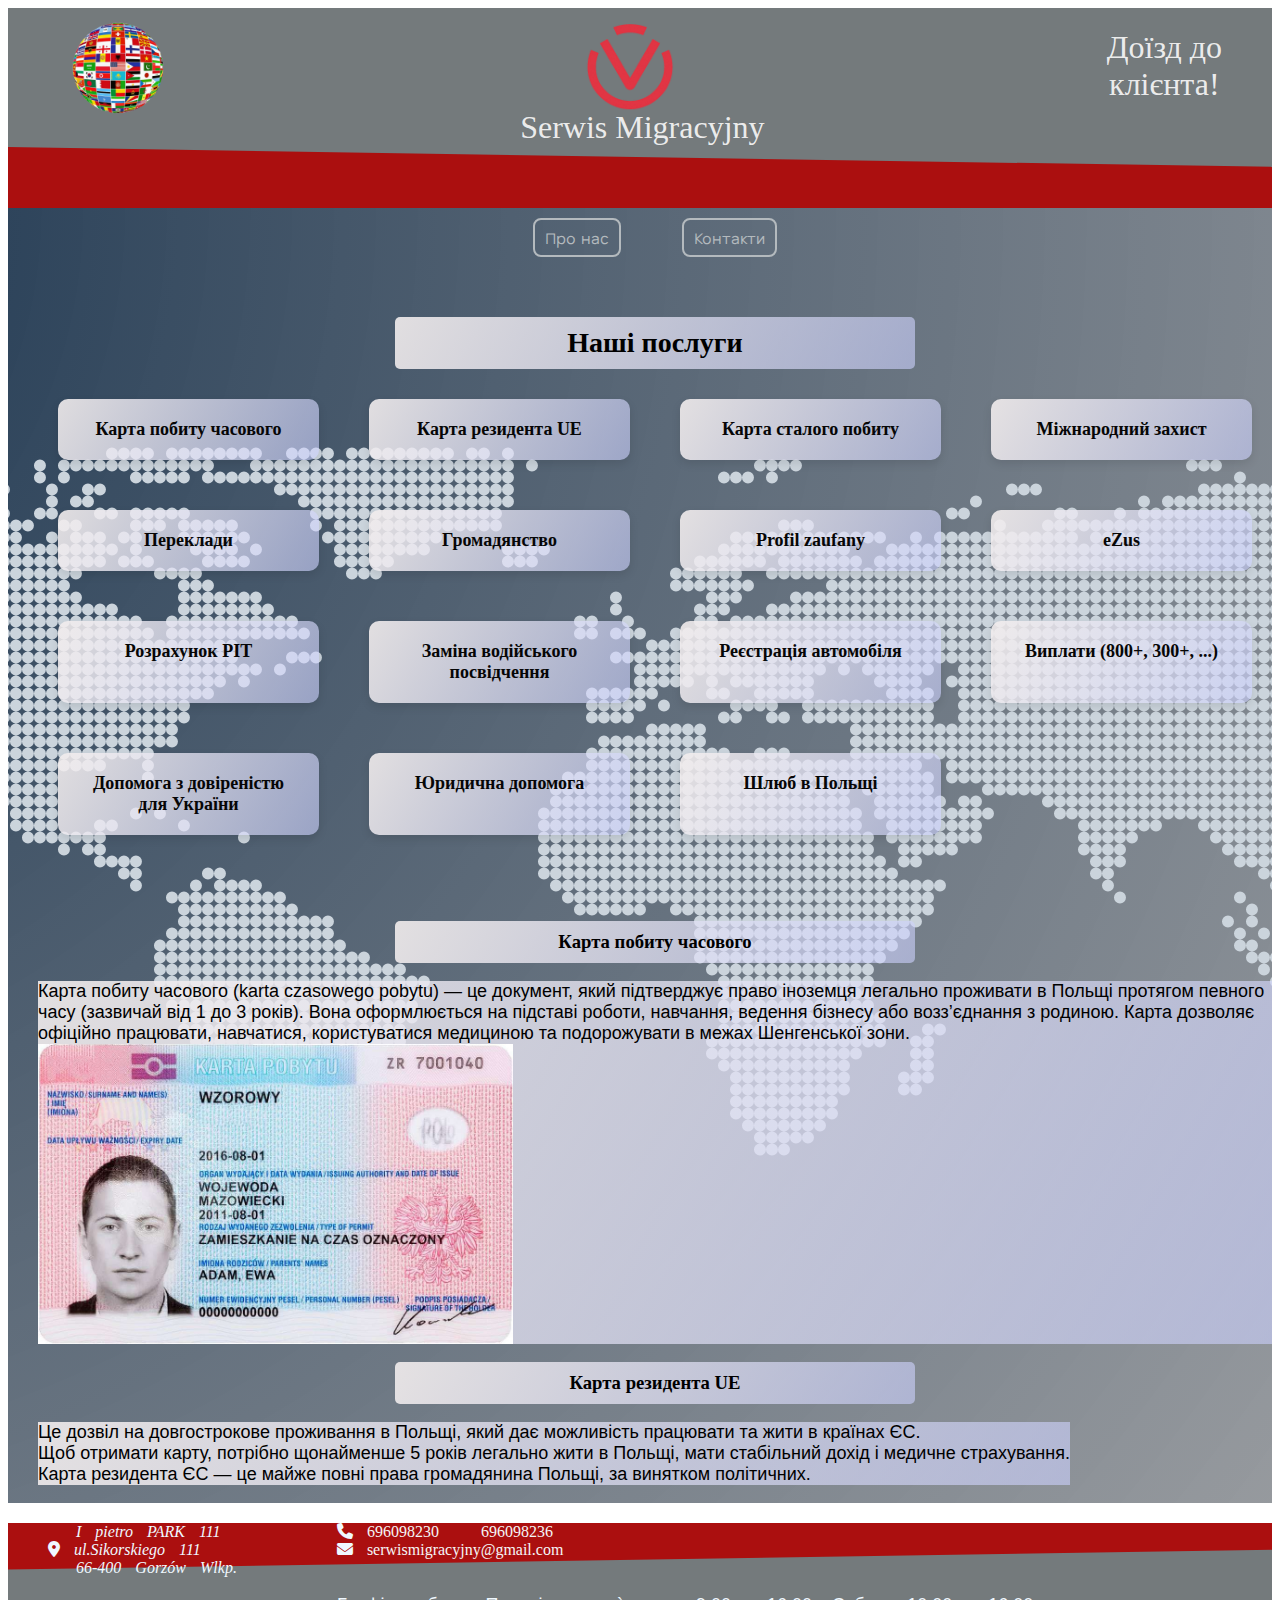
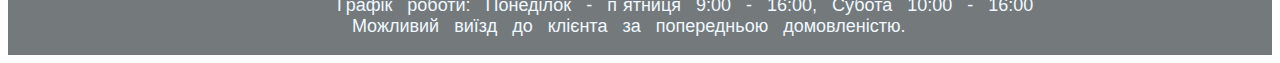
<file: index.html>
<html lang="en">
<head>
    <meta charset="UTF-8">
    <meta name="viewport" content="width=device-width, initial-scale=1.0">
    <link rel="stylesheet" href="https://cdnjs.cloudflare.com/ajax/libs/animate.css/4.1.1/animate.min.css"/>
    <link rel="preconnect" href="https://fonts.googleapis.com">
    <link rel="preconnect" href="https://fonts.gstatic.com" crossorigin>
    <link href="https://fonts.googleapis.com/css2?family=Cal+Sans&family=Nata+Sans:wght@100..900&family=Pacifico&family=Playfair+Display:ital,wght@0,400..900;1,400..900&display=swap" rel="stylesheet">
    <link rel="stylesheet" href="https://cdnjs.cloudflare.com/ajax/libs/font-awesome/6.5.2/css/all.min.css">
    <link rel="stylesheet" href="main.css">
    <title>Document</title>
</head>
<body>
    <header>
        <div><img src="img/PlanetFlag.png" alt=""></div>
        <div class="second-header-img"><img src="img/6d29fe33-c944-4bbc-86c1-388eb18332c9.png" alt=""><h1 class="hd_text">Serwis Migracyjny</h1></div>
        <div><h1>Доїзд до <br> клієнта!</h1></div>
    </header>
    <main>
        <nav>
            <a class="a-outline animate__animated" href="about_us.html">Про нас</a>
            <a class="a-outline animate__animated" href="contact.html">Контакти</a>
        </nav>
<section id="services">
  <h2>Наші послуги</h2>
  <div class="services-grid">
    <div class="service-card">Карта побиту часового</div>
    <div class="service-card">Карта резидента UE</div>
    <div class="service-card">Карта сталого побиту</div>
    <div class="service-card">Міжнародний захист</div>
    <div class="service-card">Переклади</div>
    <div class="service-card">Громадянство</div>
    <div class="service-card">Profil zaufany</div>
    <div class="service-card">eZus</div>
    <div class="service-card">Розрахунок PIT</div>
    <div class="service-card">Заміна водійського посвідчення</div>
    <div class="service-card">Реєстрація автомобіля</div>
    <div class="service-card">Виплати (800+, 300+, ...)</div>
    <div class="service-card">Допомога з довіреністю для України</div>
    <div class="service-card">Юридична допомога</div>
    <div class="service-card">Шлюб в Польщі</div>
  </div>
</section>
<br><br>
<h3>Карта побиту часового</h3>
<div class="options-info">
    <p>Карта побиту часового (karta czasowego pobytu) — це документ, який підтверджує право іноземця легально проживати в Польщі протягом певного часу (зазвичай від 1 до 3 років).
        Вона оформлюється на підставі роботи, навчання, ведення бізнесу або возз’єднання з родиною.
        Карта дозволяє офіційно працювати, навчатися, користуватися медициною та подорожувати в межах Шенгенської зони.
    <img src="img/karta-pobytu.jpg" alt=""></p>
</div>
<h3>Карта резидента UE</h3>
<div class="options-info">
    <p>Це дозвіл на довгострокове проживання в Польщі, який дає можливість працювати та жити в країнах ЄС.
        <br>Щоб отримати карту, потрібно щонайменше 5 років легально жити в Польщі, мати стабільний дохід і медичне страхування.
        <br>Карта резидента ЄС — це майже повні права громадянина Польщі, за винятком політичних.</p>
</div>
    </main>
    <footer>
        <div><address>&nbsp;&nbsp;I pietro PARK 111<br><span class="fa-solid fa-location-dot"></span>&nbsp;ul.Sikorskiego 111<br>&nbsp;&nbsp;66-400 Gorzów Wlkp.</address></div>
        <div>
        <div id="tel-mail"><i class="fa-solid fa-phone"></i>&nbsp;<a href="tel:+48696098230">696098230</a>&nbsp;&nbsp;<a href="tel:+48696098236">
            696098236</a>&nbsp;<br><i class="fa-solid fa-envelope"></i>&nbsp;<a href="mailto:serwismigracyjny@gmail.com">serwismigracyjny@gmail.com</a><br><br>
        <p>Графік роботи: Понеділок - п`ятниця 9:00 - 16:00, Субота 10:00 - 16:00 <br>&nbsp;Можливий виїзд до клієнта за попередньою домовленістю.</p></div>
    </footer>
    <script src="https://cdn.jsdelivr.net/npm/bootstrap@5.3.3/dist/js/bootstrap.bundle.min.js"></script>
    <script src="main.js"></script>
</body>
</html>
</file>
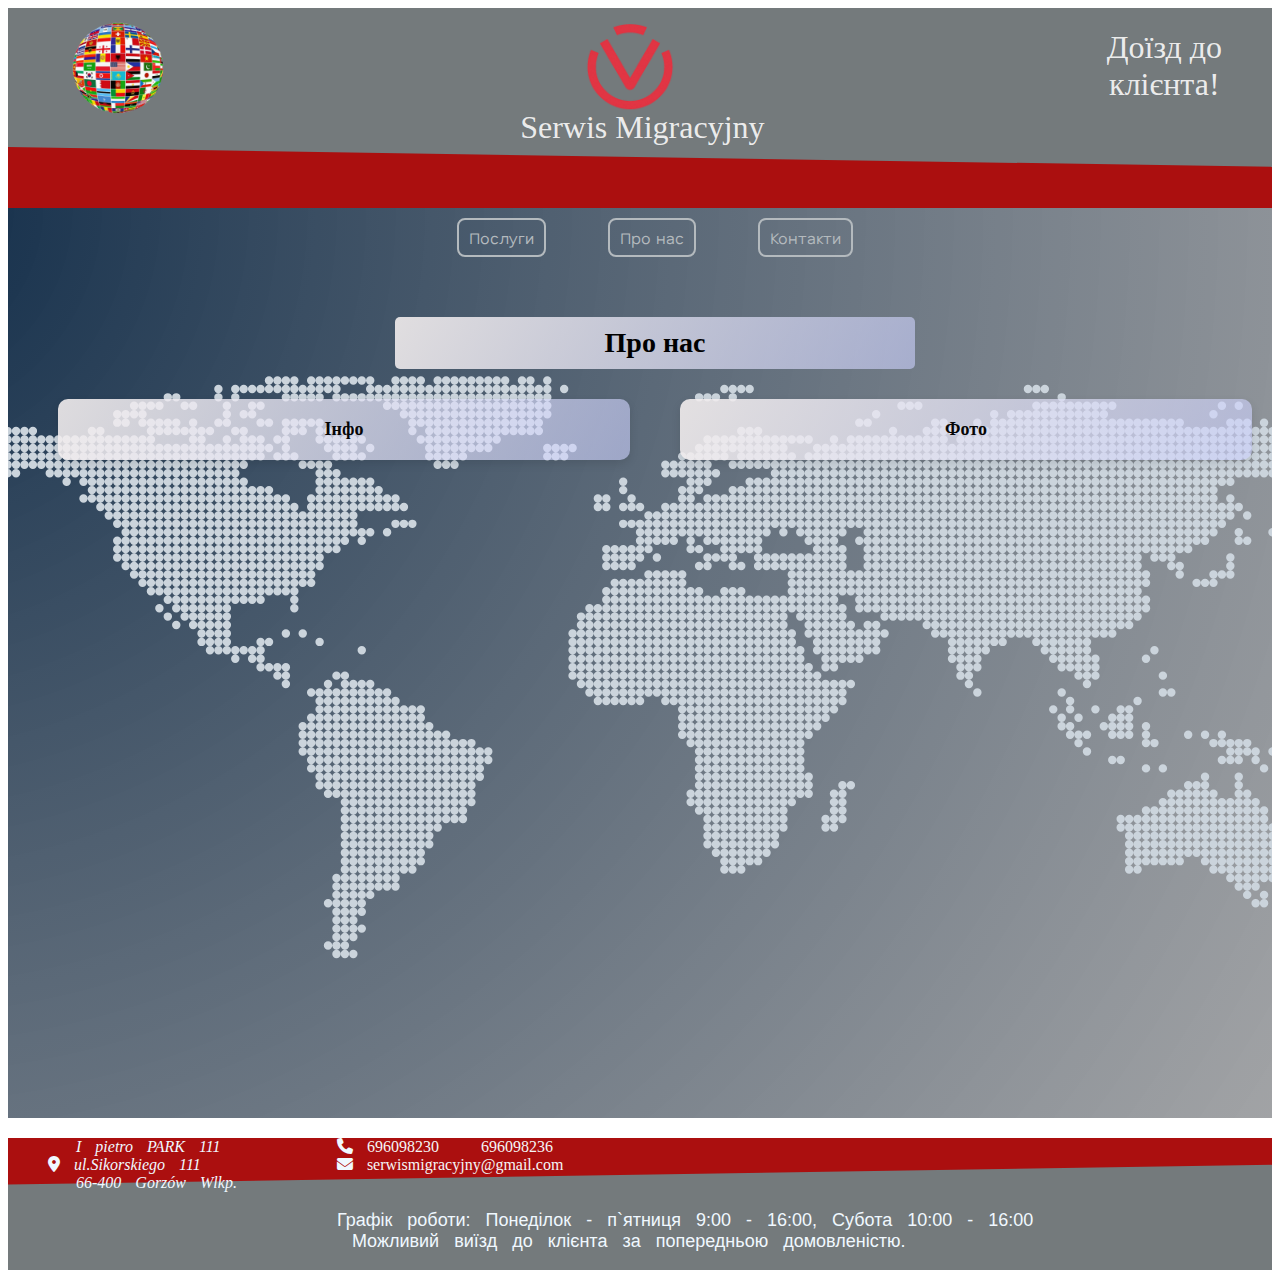
<file: about_us.html>
<html lang="en">
<head>
    <meta charset="UTF-8">
    <meta name="viewport" content="width=device-width, initial-scale=1.0">
    <link rel="stylesheet" href="https://cdnjs.cloudflare.com/ajax/libs/animate.css/4.1.1/animate.min.css"/>
    <link rel="preconnect" href="https://fonts.googleapis.com">
    <link rel="preconnect" href="https://fonts.gstatic.com" crossorigin>
    <link href="https://fonts.googleapis.com/css2?family=Cal+Sans&family=Nata+Sans:wght@100..900&family=Pacifico&family=Playfair+Display:ital,wght@0,400..900;1,400..900&display=swap" rel="stylesheet">
    <link rel="stylesheet" href="https://cdnjs.cloudflare.com/ajax/libs/font-awesome/6.5.2/css/all.min.css">
    <link rel="stylesheet" href="main.css">
    <title>Document</title>
</head>
<body>
    <header>
        <div><img src="img/PlanetFlag.png" alt=""></div>
        <div class="second-header-img"><img src="img/6d29fe33-c944-4bbc-86c1-388eb18332c9.png" alt=""><h1 class="hd_text">Serwis Migracyjny</h1></div>
        <div><h1>Доїзд до <br> клієнта!</h1></div>
    </header>
    <main>
        <nav>
            <a class="a-outline animate__animated" href="index.html">Послуги</a>
            <a class="a-outline animate__animated" href="about_us.html">Про нас</a>
            <a class="a-outline animate__animated" href="contact.html">Контакти</a>
        </nav>
<section id="services">
  <h2>Про нас</h2>
  <div class="services-grid">
    <div class="service-card">Інфо</div>
    <div class="service-card">Фото</div>
  </div>
</section>
    </main>
    <footer>
        <div><address>&nbsp;&nbsp;I pietro PARK 111<br><span class="fa-solid fa-location-dot"></span>&nbsp;ul.Sikorskiego 111<br>&nbsp;&nbsp;66-400 Gorzów Wlkp.</address></div>
        <div>
        <div id="tel-mail"><i class="fa-solid fa-phone"></i>&nbsp;<a href="tel:+48696098230">696098230</a>&nbsp;&nbsp;<a href="tel:+48696098236">
            696098236</a>&nbsp;<br><i class="fa-solid fa-envelope"></i>&nbsp;<a href="mailto:serwismigracyjny@gmail.com">serwismigracyjny@gmail.com</a><br><br>
        <p>Графік роботи: Понеділок - п`ятниця 9:00 - 16:00, Субота 10:00 - 16:00 <br>&nbsp;Можливий виїзд до клієнта за попередньою домовленістю.</p></div>
    </footer>
    <script src="https://cdn.jsdelivr.net/npm/bootstrap@5.3.3/dist/js/bootstrap.bundle.min.js"></script>
    <script src="main.js"></script>
</body>
</html>
</file>
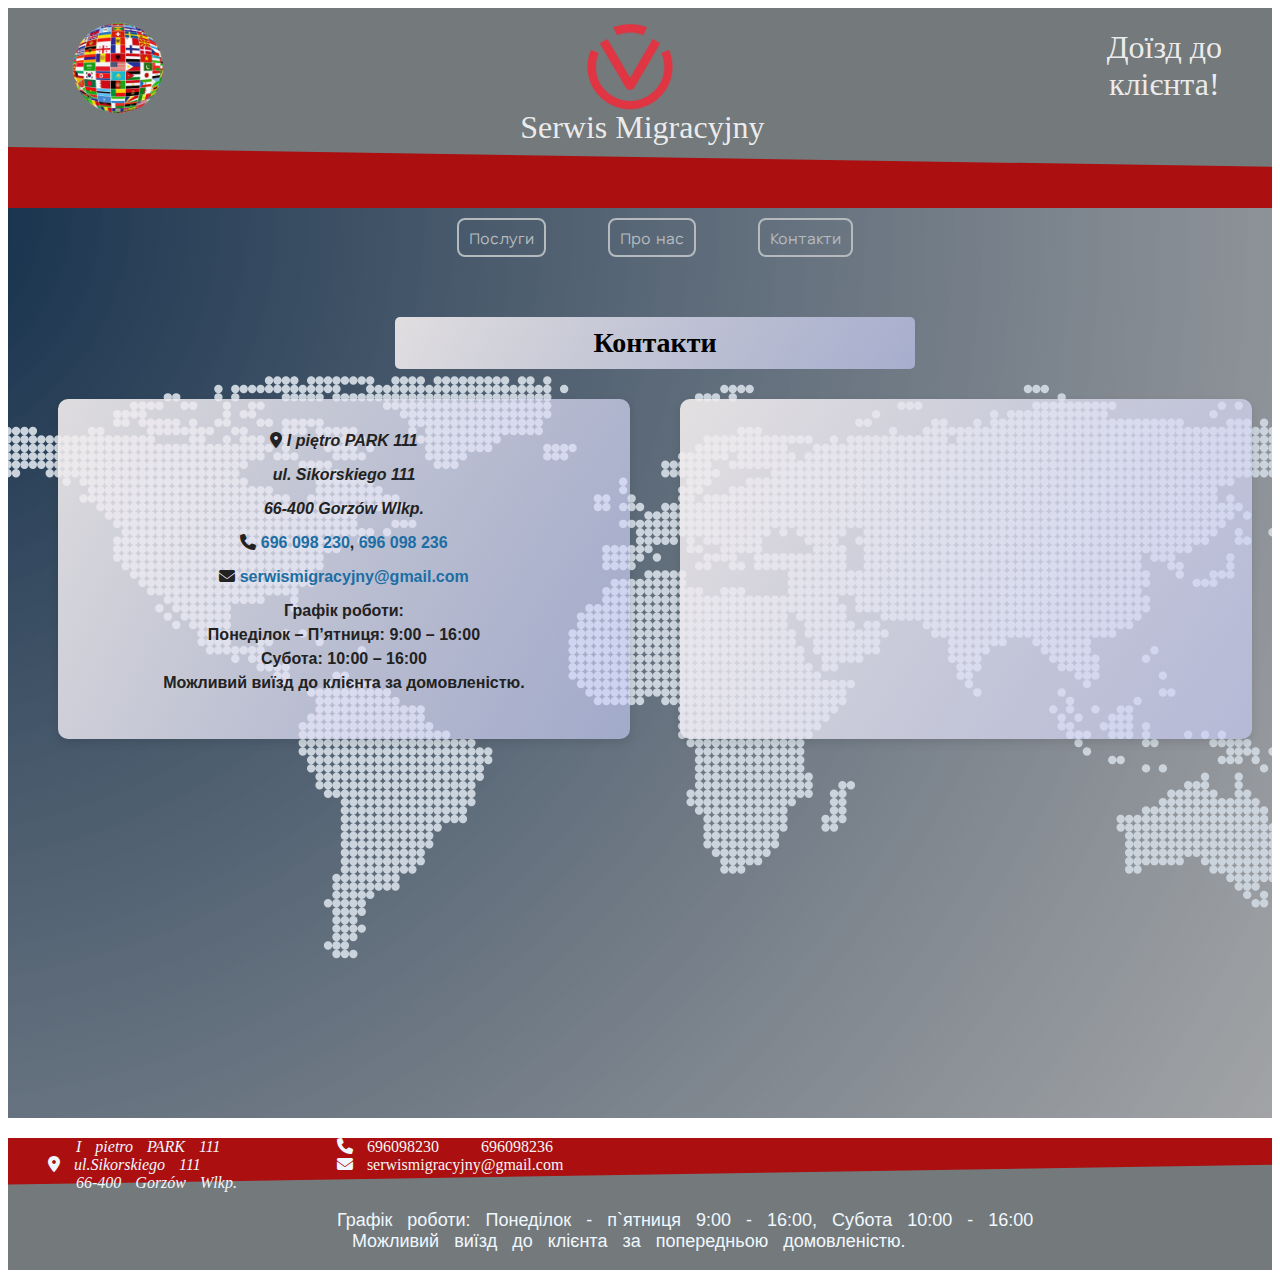
<file: contact.html>
<html lang="en">
<head>
    <meta charset="UTF-8">
    <meta name="viewport" content="width=device-width, initial-scale=1.0">
    <link rel="stylesheet" href="https://cdnjs.cloudflare.com/ajax/libs/animate.css/4.1.1/animate.min.css"/>
    <link rel="preconnect" href="https://fonts.googleapis.com">
    <link rel="preconnect" href="https://fonts.gstatic.com" crossorigin>
    <link href="https://fonts.googleapis.com/css2?family=Cal+Sans&family=Nata+Sans:wght@100..900&family=Pacifico&family=Playfair+Display:ital,wght@0,400..900;1,400..900&display=swap" rel="stylesheet">
    <link rel="stylesheet" href="https://cdnjs.cloudflare.com/ajax/libs/font-awesome/6.5.2/css/all.min.css">
    <link rel="stylesheet" href="main.css">
    <title>Document</title>
</head>
<body>
    <header>
        <div><img src="img/PlanetFlag.png" alt=""></div>
        <div class="second-header-img"><img src="img/6d29fe33-c944-4bbc-86c1-388eb18332c9.png" alt=""><h1 class="hd_text">Serwis Migracyjny</h1></div>
        <div><h1>Доїзд до <br> клієнта!</h1></div>
    </header>
    <main>
        <nav>
            <a class="a-outline animate__animated" href="index.html">Послуги</a>
            <a class="a-outline animate__animated" href="about_us.html">Про нас</a>
            <a class="a-outline animate__animated" href="contact.html">Контакти</a>
        </nav>
<section id="services">
  <h2>Контакти</h2>
  <div class="contact-grid">
    <div class="contact-card">
      <address>
        <p><i class="fa-solid fa-location-dot"></i> I piętro PARK 111</p>
        <p>ul. Sikorskiego 111</p>
        <p>66-400 Gorzów Wlkp.</p>
      </address>

      <p><i class="fa-solid fa-phone"></i> 
        <a href="tel:+48696098230">696 098 230</a>, 
        <a href="tel:+48696098236">696 098 236</a>
      </p>

      <p><i class="fa-solid fa-envelope"></i> 
        <a href="mailto:serwismigracyjny@gmail.com">serwismigracyjny@gmail.com</a>
      </p>

      <p>
        <strong>Графік роботи:</strong><br>
        Понеділок – П’ятниця: 9:00 – 16:00<br>
        Субота: 10:00 – 16:00<br>
        Можливий виїзд до клієнта за домовленістю.
      </p>
    </div>
    <div class="contact-card"><iframe src="https://www.google.com/maps/embed?pb=!1m18!1m12!1m3!1d2186.3704748800787!2d15.230681876206521!3d52.731867220522616!2m3!1f0!2f0!3f0!3m2!1i1024!2i768!4f13.1!3m3!1m2!1s0x47071f6f05cca6af%3A0x90871fcdf6760117!2sProfesjonalny%20Serwis%20Migracyjny!5e1!3m2!1suk!2spl!4v1756316488804!5m2!1suk!2spl" 
        style="border:0;" allowfullscreen="" loading="lazy" 
        referrerpolicy="no-referrer-when-downgrade"></iframe></div>
</div>
</section>
    </main>
    <footer>
        <div><address>&nbsp;&nbsp;I pietro PARK 111<br><span class="fa-solid fa-location-dot"></span>&nbsp;ul.Sikorskiego 111<br>&nbsp;&nbsp;66-400 Gorzów Wlkp.</address></div>
        <div>
        <div id="tel-mail"><i class="fa-solid fa-phone"></i>&nbsp;<a href="tel:+48696098230">696098230</a>&nbsp;&nbsp;<a href="tel:+48696098236">
            696098236</a>&nbsp;<br><i class="fa-solid fa-envelope"></i>&nbsp;<a href="mailto:serwismigracyjny@gmail.com">serwismigracyjny@gmail.com</a><br><br>
        <p>Графік роботи: Понеділок - п`ятниця 9:00 - 16:00, Субота 10:00 - 16:00 <br>&nbsp;Можливий виїзд до клієнта за попередньою домовленістю.</p></div>
    </footer>
    <script src="https://cdn.jsdelivr.net/npm/bootstrap@5.3.3/dist/js/bootstrap.bundle.min.js"></script>
    <script src="main.js"></script>
</body>
</html>
</file>
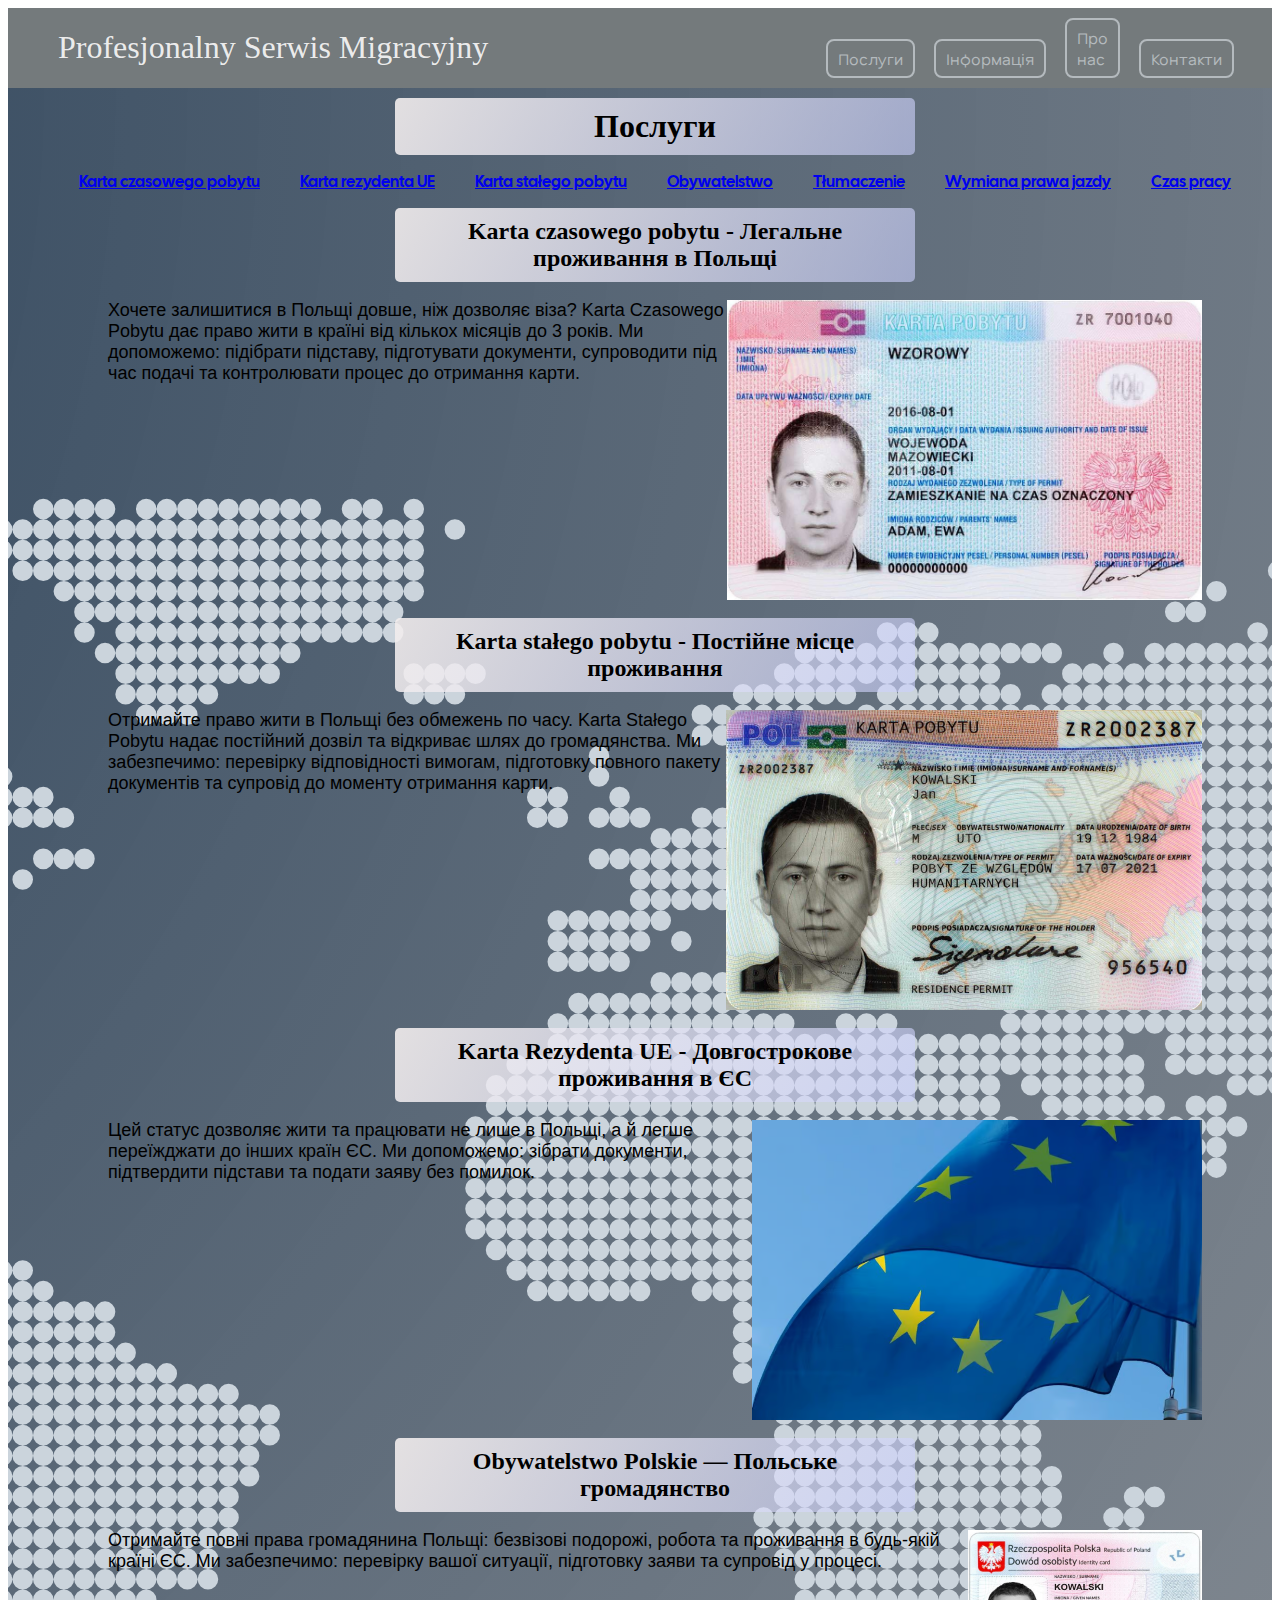
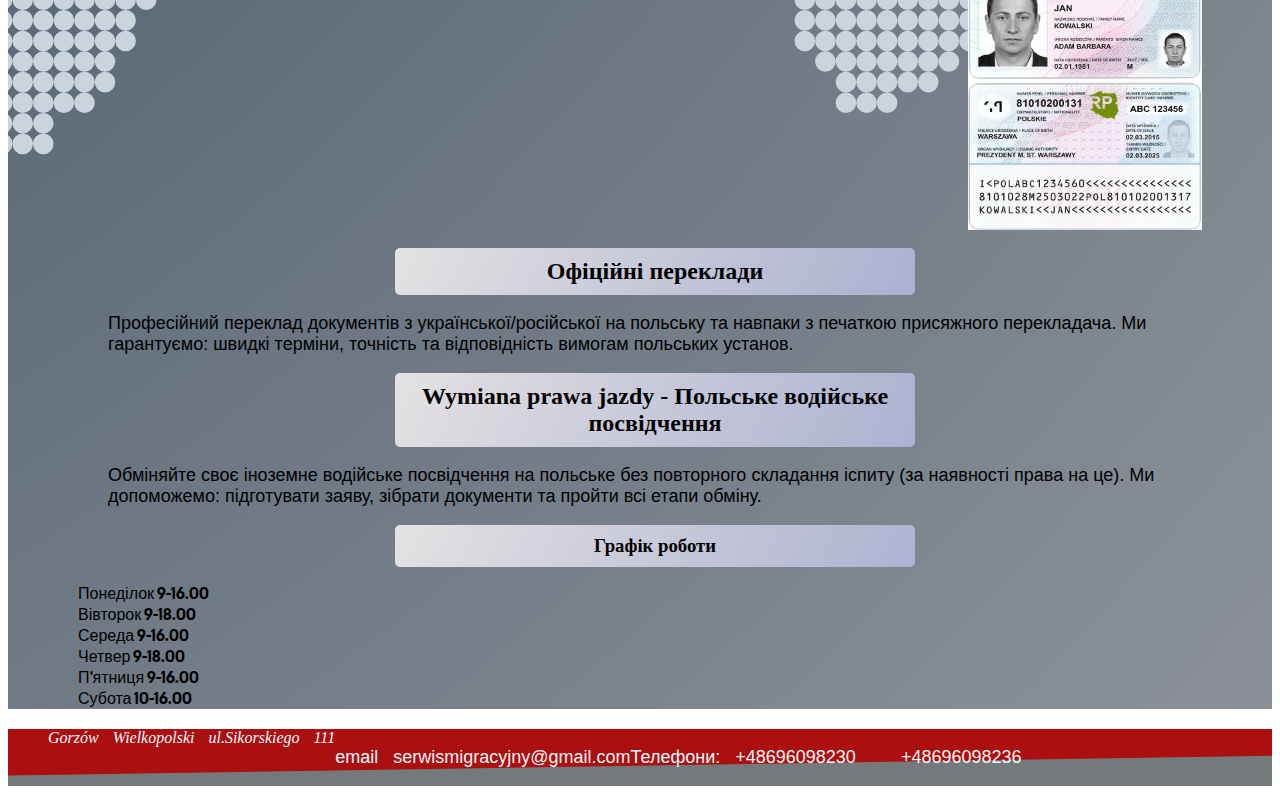
<file: info.html>
<html lang="en">
<head>
    <meta charset="UTF-8">
    <meta name="viewport" content="width=device-width, initial-scale=1.0">
    <link rel="stylesheet" href="https://cdnjs.cloudflare.com/ajax/libs/animate.css/4.1.1/animate.min.css"/>
    <link rel="preconnect" href="https://fonts.googleapis.com">
    <link rel="preconnect" href="https://fonts.gstatic.com" crossorigin>
    <link href="https://fonts.googleapis.com/css2?family=Cal+Sans&family=Nata+Sans:wght@100..900&family=Pacifico&family=Playfair+Display:ital,wght@0,400..900;1,400..900&display=swap" rel="stylesheet">
    <link rel="stylesheet" href="main.css">
    <title>Document</title>
</head>
<body>
    <header>
        <h1>Profesjonalny Serwis Migracyjny</h1>
        <nav>
            <a class="a-outline animate__animated">Послуги</a>
            <a class="a-outline animate__animated" href="info.html">Інформація</a>
            <a class="a-outline animate__animated" href="about_us.html">Про нас</a>
            <a class="a-outline animate__animated" href="contact.html">Контакти</a>
        </nav>
    </header>
    <main>
        <h1>Послуги</h1>
        <ul class="list-of-services">
            <li><a href="#czasowego">Karta czasowego pobytu</a></li>
            <li><a href="#stałego">Karta rezydenta UE</a></li>
            <li><a href="#Rezydenta">Karta stałego pobytu</a></li>
            <li><a href="#Obywatelstwo">Obywatelstwo</a></li>
            <li><a href="#translate">Tłumaczenie</a></li>
            <li><a href="#Wymiana">Wymiana prawa jazdy</a></li>
            <li><a href="#schedule">Czas pracy</a></li>
        </ul>
        <div id="container_text">
            <h2 id="czasowego">Karta czasowego pobytu - Легальне проживання в Польщі</h2>
            <p>Хочете залишитися в Польщі довше, ніж дозволяє віза? Karta Czasowego Pobytu дає право жити в країні від кількох місяців до 3 років.
                Ми допоможемо: підібрати підставу, підготувати документи, супроводити під час подачі та контролювати процес до отримання карти.
            <img src="img/karta-pobytu-a4c69e-1024.jpg" alt=""></p>
            <h2 id="stałego">Karta stałego pobytu - Постійне місце проживання</h2>
            <p>Отримайте право жити в Польщі без обмежень по часу. Karta Stałego Pobytu надає постійний дозвіл та відкриває шлях до громадянства.
                Ми забезпечимо: перевірку відповідності вимогам, підготовку повного пакету документів та супровід до моменту отримання карти.
            <img src="img/stalego.jpg" alt=""></p>
            <h2 id="Rezydenta">Karta Rezydenta UE - Довгострокове проживання в ЄС</h2>    
            <p>Цей статус дозволяє жити та працювати не лише в Польщі, а й легше переїжджати до інших країн ЄС.
                Ми допоможемо: зібрати документи, підтвердити підстави та подати заяву без помилок.
            <img src="img/resident.jpg" alt=""></p>
            <h2 id="Obywatelstwo">Obywatelstwo Polskie — Польське громадянство</h2>
            <p>Отримайте повні права громадянина Польщі: безвізові подорожі, робота та проживання в будь-якій країні ЄС.
               Ми забезпечимо: перевірку вашої ситуації, підготовку заяви та супровід у процесі.
            <img src="img/Dowod-Osobisty-2015.jpg" alt=""></p>
            <h2 id="translate">Офіційні переклади</h2>
            <p>Професійний переклад документів з української/російської на польську та навпаки з печаткою присяжного перекладача.
               Ми гарантуємо: швидкі терміни, точність та відповідність вимогам польських установ.
            </p>
            <h2 id="Wymiana">Wymiana prawa jazdy - Польське водійське посвідчення</h2>
            <p>Обміняйте своє іноземне водійське посвідчення на польське без повторного складання іспиту (за наявності права на це).
               Ми допоможемо: підготувати заяву, зібрати документи та пройти всі етапи обміну.</p> 
        </div>      
        <h3 id="schedule">Графік роботи</h3>
        <ul class="list-of-schedule">
            <li>Понеділок  9-16.00</li>
            <li>Вівторок   9-18.00</li>
            <li>Середа     9-16.00</li>
            <li>Четвер     9-18.00</li>
            <li>П'ятниця   9-16.00</li>
            <li>Субота     10-16.00</li>
        </ul>
    </main>
    <footer>
        <address>Gorzów Wielkopolski ul.Sikorskiego 111</address>
        <p>email <a href="mailto:serwismigracyjny@gmail.com">serwismigracyjny@gmail.com</a></p>
        <p>Телефони:&nbsp;<a href="tel:+48696098230">+48696098230</a>&nbsp;&nbsp;&nbsp;<a href="tel:+48696098236">+48696098236</a></p>
    </footer>
    <script src="main.js"></script>
</body>
</html>
</file>
<file: main.css>
html {
  scroll-behavior: smooth;
}

header {
  display: flex;
  justify-content: space-between;
  background-image: url("img/wave-haikei (3).svg");
  background-repeat: no-repeat;
  background-size: cover;
  padding-left: 50px;
  padding-right: 50px;
}

.second-header-img img{
  padding-left: 50px;
}

header img {
  height: 120px;
}


header h1 {
    text-align: center; 
    color: #f3f3f3f5;
    font-weight: 400;
    font-style: normal;
}

.hd_text {
  position: relative;
  top: -40px; /* рухає вище */
  right: 0px;
  align-items: center;    /* по центру горизонтально */
  justify-content: center; /* по центру вертикально */
}


nav {
    display: flex;
    align-items: flex-end;
    flex-direction: row;
    gap: 5%;
    justify-content: center;
    padding-bottom: 10px;
}

/*a style*/
.a-outline {
    text-decoration: none;
    padding: 7px 10px;
    border: none;
    border-radius: 8px;
    font-size: 16px;
    font-family: "Nata Sans", sans-serif;
    cursor: pointer;
    transition: background-color 0.3s, transform 0.2s;
}

.a-outline:hover {
    background-color: #2980b9;
    transform: translateY(-2px);
}

.a-outline:active {
    background-color: #1c6ea4;
    transform: translateY(0);
}

.a-outline {
    background: transparent;
    border: 2px solid;
    color: #b4babe;
}

.a-outline:hover {
    background-color: #3c4247;
    color: rgb(182, 164, 164);
}


/**/

main {
    background-image: url('img/World Map (2).svg');
    background-repeat: no-repeat;
    background-position: center;
    background-size: cover; 
    min-height: 100vh; 
    padding-left: 30px;
    padding-top: 10px;
}


main h1, h2, h3 {
  color: #000000;
  background: linear-gradient(
    120deg,
    rgba(242, 237, 237, 0.9), 
    rgba(203, 208, 253, 0.6)   
  );
  background-repeat: no-repeat; 
  border-radius: 5px;
  padding: 10px;
  width: 500px;
  text-align: center;
  margin: 0 auto;
  font-family: 'Times New Roman', Times, serif;
}


.options-info p {
  color: #000000;
  background: linear-gradient(
    120deg,
    rgba(242, 237, 237, 0.9), 
    rgba(203, 208, 253, 0.6)   
  );
}

#services {
  padding: 50px 20px;
  text-align: center;
}

#services h2 {
  color: #000000;
  font-size: 28px;
  margin-bottom: 30px;
}

.services-grid {
  display: grid;
  grid-template-columns: repeat(auto-fit, minmax(250px, 1fr));
  gap: 50px;
  max-width: 1200px;
  margin: 0 auto;
}

.service-card {
  background: linear-gradient(
    120deg,
    rgba(242, 237, 237, 0.9), 
    rgba(203, 208, 253, 0.6)
  );
  border-radius: 10px;
  padding: 20px;
  font-size: 18px;
  font-weight: 700;
  color: #060606;
  box-shadow: 0 4px 10px rgba(0,0,0,0.1);
  transition: transform 0.2s, box-shadow 0.2s;
}

.service-card:hover {
  transform: translateY(-5px);
  box-shadow: 0 6px 15px rgba(0,0,0,0.2);
  cursor: pointer;
}


h2, h3, h4, h5 {
  background: linear-gradient(
  120deg,
  rgba(242, 237, 237, 0.9), 
  rgba(203, 208, 253, 0.6)   
);
  background-repeat: no-repeat; 
  border-radius: 5px;
  padding-top: 10px;
}


footer {
  display: flex;
  word-spacing: 10px;
  padding-left: 40px;
  color: aliceblue;
  margin-top: 20px;
  background-image: url("img/wave-haikei (4).svg");
  background-repeat: no-repeat;
  background-size: cover;


}

footer a {
    text-decoration: none;
    color: #f5f5f6;
}

#map {
  padding-left: 30px;
}

#tel-mail {
  padding-left: 100px;
}

h2.animate__animated {
  animation-name: zoomIn; 
  animation-duration: 1s;
  animation-fill-mode: both;
  color: #b92929;
}


.list-of-schedule  {
    list-style-type: none;
    color: rgb(0, 0, 0);
    font-weight: 1000;
    font-family: "Cal Sans", sans-serif;
    font-weight: 400;
    font-style: normal;
}

.list-of-services  {
    padding-left: 40px;
    list-style-type: none;
    color: rgb(7, 7, 7);
    font-weight: 1000;    
    font-family: "Cal Sans", sans-serif;
    font-weight: 400;
    font-style: normal;
}

.list-of-services {
    display: flex;
    justify-content: center;
} 

.list-of-services li {
    justify-content: center;
    padding-right: 40px;
}

p {
    font-family: 'Gill Sans', 'Gill Sans MT', Calibri, 'Trebuchet MS', sans-serif;
    font-size: large;
}


#container_text p {
    padding-left: 70px;
    padding-right: 70px;
    display: flex;
}

img {
    height: 300px;
    width: auto;
}

/*contact*/

.contact-grid {
  display: grid;
  grid-template-columns: repeat(auto-fit, minmax(250px, 1fr));
  gap: 50px;
  max-width: 1200px;
  margin: 0 auto;  
}

.contact-card {
  background: linear-gradient(
    120deg,
    rgba(242, 237, 237, 0.9), 
    rgba(203, 208, 253, 0.6)
  );
  border-radius: 10px;
  padding: 20px;
  font-size: 18px;
  font-weight: 700;
  color: #060606;
  box-shadow: 0 4px 10px rgba(0,0,0,0.1);
  transition: transform 0.2s, box-shadow 0.2s;
}

.contact-card iframe {
  width: 100%;
  height: 300px;       /* можна збільшити до 400px */
  border: 0;
  border-radius: 10px;
}

.contact-card address,
.contact-card p {
  margin: 10px 0;
  font-size: 16px;
  line-height: 1.5;
  color: #222;
}

.contact-card a {
  color: #1c6ea4;
  text-decoration: none;
}

.contact-card a:hover {
  text-decoration: underline;
}




@media (max-width: 600px) {

  header {
    flex-direction: column;
    align-items: center;
    padding: 15px;
    text-align: center;
  }

  header img {
    height: 80px; /* менший логотип */
  }

  .second-header-img img {
    padding-left: 0;
    height: 80px;
  }

  .hd_text {
    top: -10px; 
    font-size: 20px;
  }

  header h1 {
    font-size: 18px;
    margin-top: 5px;
  }

  /* меню */
  nav {
    flex-direction: column;
    gap: 10px;
    padding-bottom: 20px;
  }

  .a-outline {
    font-size: 14px;
    padding: 6px 8px;
    width: 90%; /* кнопки на всю ширину */
    text-align: center;
  }

  main {
    padding: 10px;
    background-size: cover; /* карта не ріже фон */
  }

  main h1, main h2 {
    width: auto;
    font-size: 20px;
    padding: 8px;
  }

  /* блок послуг */
  .services-grid {
    grid-template-columns: 1fr; /* одна колонка */
    gap: 20px;
    padding: 0 10px;
  }

  .service-card {
    font-size: 16px;
    padding: 15px;
  }

  /* футер */
  footer {
    flex-direction: column;
    padding: 20px;
    text-align: center;
  }

  #tel-mail {
    padding-left: 0;
    margin-top: 15px;
  }

  address {
    font-size: 14px;
  }

  p {
    font-size: 14px;
  }

  /* зображення */
  img {
    max-width: 100%;
    height: auto;
    margin: 10px 0;
  }
}


.options-info {
  display: flex;
}
</file>
